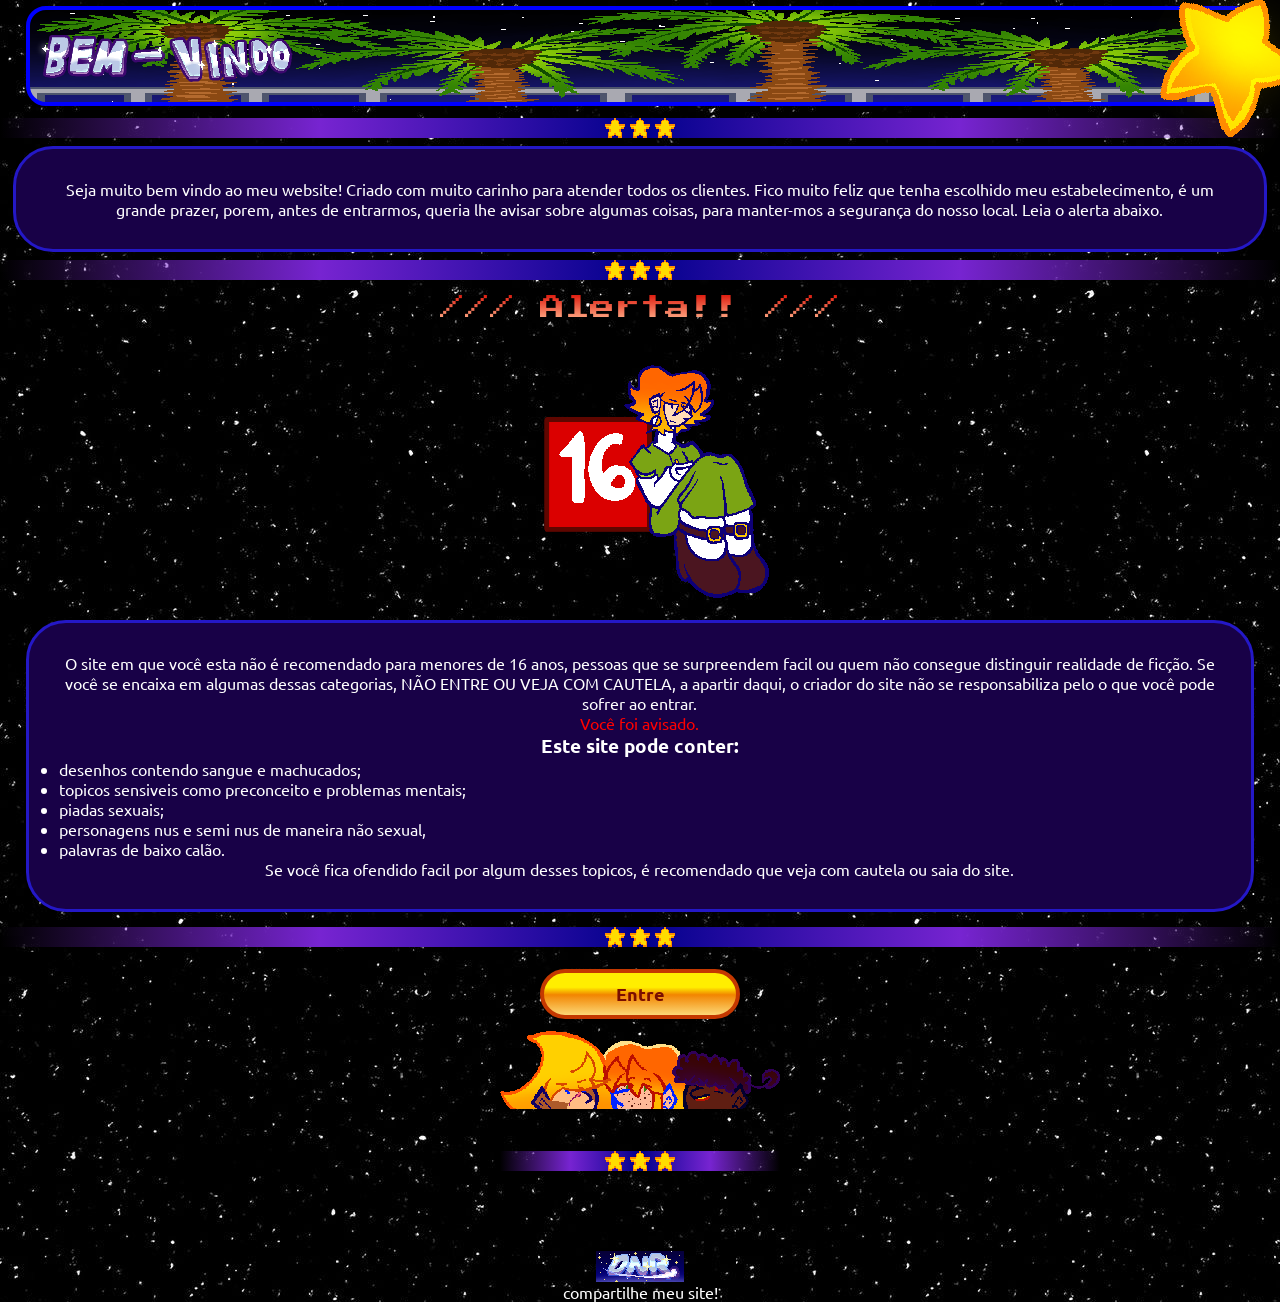
<file: index.html>
<!DOCTYPE html>

<html lang="pt-br">
<head>
  <meta http-equiv="CONTENT-TYPE" content="text/html; charset=UTF-8">
  <meta name="viewport" content="width=device-width, initial-scale=1.0">
  <link rel="stylesheet" href="style.css">
  <link rel="icon" type="image/x-icon" href="icon.png">
  <title>Welcome to the universe</title>
</head>
<body>
  <header>
    <img class="bemvindo" src="titulo.png" width="280">
    <img class="acessorio" src="acessorio.png">
  </header>
  
  <main>
    <div class="pixel1">
      <img src="estrela.png">
      <img src="estrela.png">
      <img src="estrela.png">
    </div>
    
    <section class="introducao">
      <p>Seja muito bem vindo ao meu website! Criado com muito carinho para atender
        todos os clientes. Fico muito feliz que tenha escolhido meu estabelecimento, é um grande prazer, porem,
        antes de entrarmos, queria lhe avisar sobre algumas coisas, para manter-mos a segurança do nosso local.
        Leia o alerta abaixo.
      </p>
    </section>
    
     <div class="pixel1">
      <img src="estrela.png">
      <img src="estrela.png">
      <img src="estrela.png">
    </div>
    
    <section class="alerta">
        <p class="titu">/// Alerta!! ///</p>
        <img src="classificacao.png" width="300px">
        <div class="alerta_block">
        <p>O site em que você esta não é recomendado para menores de 16 anos, pessoas que se surpreendem facil ou quem não consegue distinguir
          realidade de ficção. Se você se encaixa em algumas dessas categorias, NÃO ENTRE OU VEJA COM CAUTELA, a apartir daqui, o criador do site
          não se responsabiliza pelo o que você pode sofrer ao entrar.
        </p>
        <p class="red">Você foi avisado.</p>
        <h3>Este site pode conter:</h3>
        <ul>
          <li>desenhos contendo sangue e machucados;</li>
          <li>topicos sensiveis como preconceito e problemas mentais;</li>
          <li>piadas sexuais;</li>
          <li>personagens nus e semi nus de maneira não sexual,</li>
          <li>palavras de baixo calão.</li>
        </ul>
        <p>Se você fica ofendido facil por algum desses topicos, é recomendado que veja com cautela ou saia do site.</p>
      </div>
    </section>
    
    <div class="pixel1">
      <img src="estrela.png">
      <img src="estrela.png">
      <img src="estrela.png">
    </div>
    
    <section class="entrar">
      <!--<p>Obrigado por ler o alerta, agora vamos entrar!</p>-->
      <a href="home.html" class="linkEntrar"><b>Entre</b></a>
      <img alt="olhando" src="olhando.png" width="280px">
      <br>
        <div class="pixel1">
      <img src="estrela.png">
      <img src="estrela.png">
      <img src="estrela.png">
    </div>
    </section>
  </main>
  
  <footer>
    <section class="botao">
      <img alt="botão" src="dnrbutton.png" title="coloque esse botão no seu site, e linke ele ao meu!">
      <p>compartilhe meu site!</p>
    </section>
  </footer>
</body>
</html>
</file>
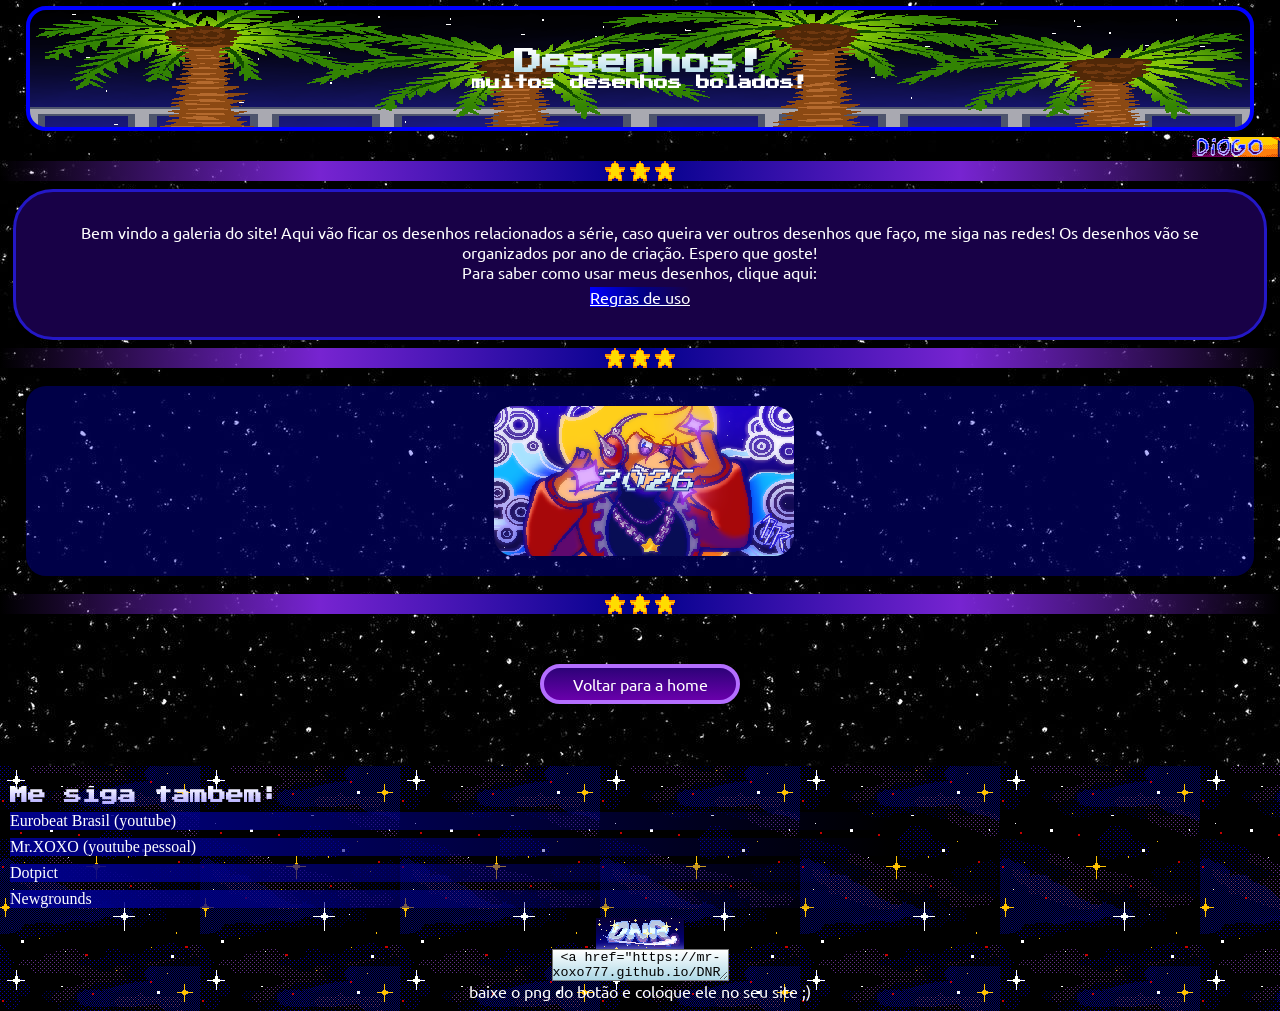
<file: desenho.html>
<!DOCTYPE html>

<html lang="pt-br">
<head>
  <meta http-equiv="CONTENT-TYPE" content="text/html; charset=UTF-8">
  <meta name="viewport" content="width=device-width, initial-scale=1.0">
    <link rel="icon" type="image/x-icon" href="icon.png">
  <link rel="stylesheet" href="desenho.css">
  <title>Gimme more, Play loud!</title>
</head>
<body>
  <header>
    <h1>Desenhos!</h1>
    <p>muitos desenhos bolados!</p>
  </header>
  
  <marquee>
    <img src="diogoBlinkie.png">
        <img src="necoBlinkie.png">
        <img src="ritaBlinkie.png">
        <img src="dnrBlinkie.png">
  </marquee>
  
  <main>
    <div class="pixel1">
      <img src="estrela.png">
      <img src="estrela.png">
      <img src="estrela.png">
    </div>
    
    <section class="intro">
      <p>Bem vindo a galeria do site! Aqui vão ficar os desenhos relacionados
        a série, caso queira ver outros desenhos que faço, me siga nas redes!
        Os desenhos vão se organizados por ano de criação. Espero que goste!
      </p>
      <p>Para saber como usar meus desenhos, clique aqui:</p><a href="regras.html" target="_blank">Regras de uso</a>
    </section>
    
    <div class="pixel1">
      <img src="estrela.png">
      <img src="estrela.png">
      <img src="estrela.png">
    </div>
    
    <section class="armazem">
      <div class="arquivo">
        <img class="back" src="feel_the_night.png" width="300px" height="150px">
        <a href="2026Archive.html" target="_">2026</a>
      </div>
      
    </section>
    
    <div class="pixel1">
      <img src="estrela.png">
      <img src="estrela.png">
      <img src="estrela.png">
    </div>
    
    <section class="voltar">
      <a href="home.html">Voltar para a home</a>
    </section>
  </main>
  
  <footer>
    <nav class="redes">
      <h2>Me siga tambem:</h2>
      <a href="https://youtube.com/@eurobeatbrasil?si=7AwLxGoFAnkbwLdp" target="_blank">Eurobeat Brasil (youtube)</a>
      <a href="https://youtube.com/@manuelkaramorifan?si=6latXSDR4Zt-qnZq" target="_blank">Mr.XOXO (youtube pessoal)</a>
      <a href="https://dotpict.net/@manuelkaramorifan" target="_blank">Dotpict</a>
      <a href="https://mrxoxo777.newgrounds.com/" target="_blank">Newgrounds</a>
    </nav>
    
    <section class="compartilhar">
      <img src="dnrbutton.png">
      <textarea> &lt;a href="https://mr-xoxo777.github.io/DNR-Website/" target="_blank" &gt; &lt;img src="dnrbutton.png" alt="dnrbutton"&gt; &lt;/a&gt;</textarea>
      <p>baixe o png do botão e coloque ele no seu site ;)</p>
    </section>
  </footer>
</body>
</html>
</file>
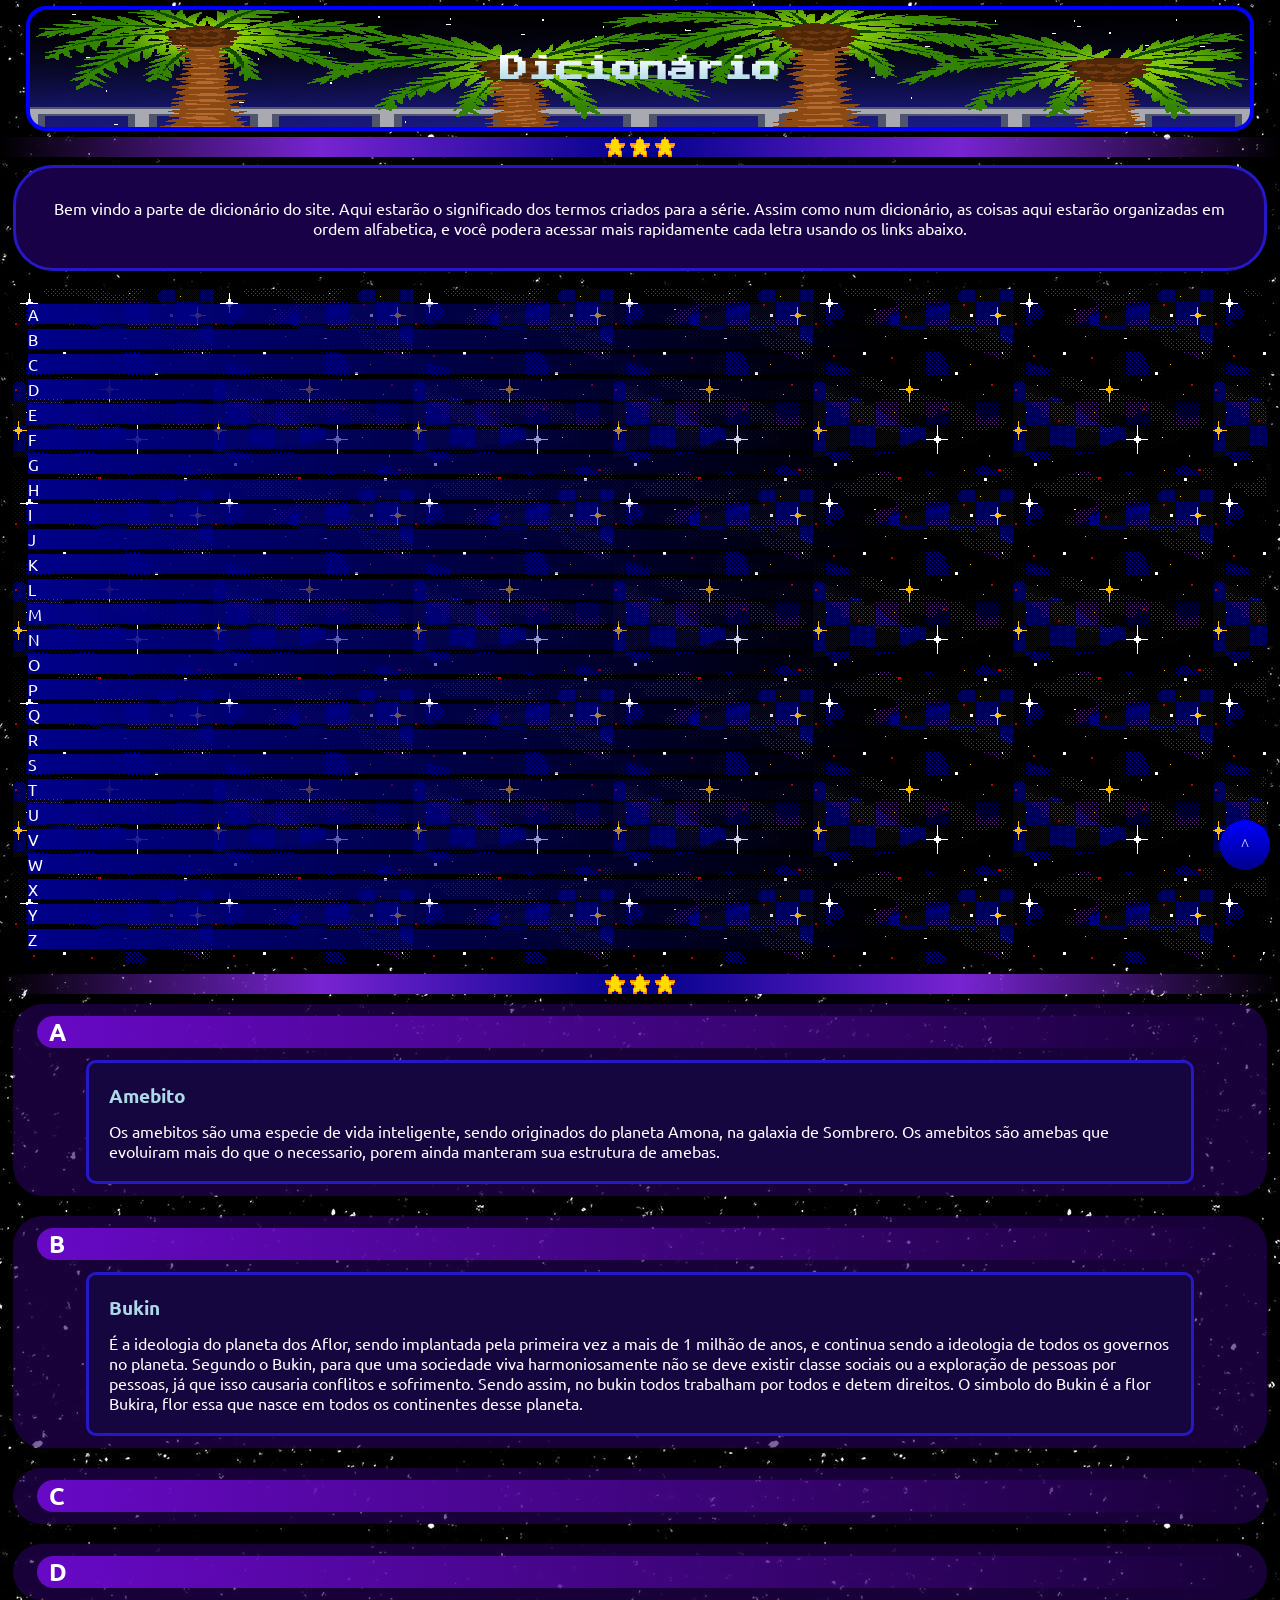
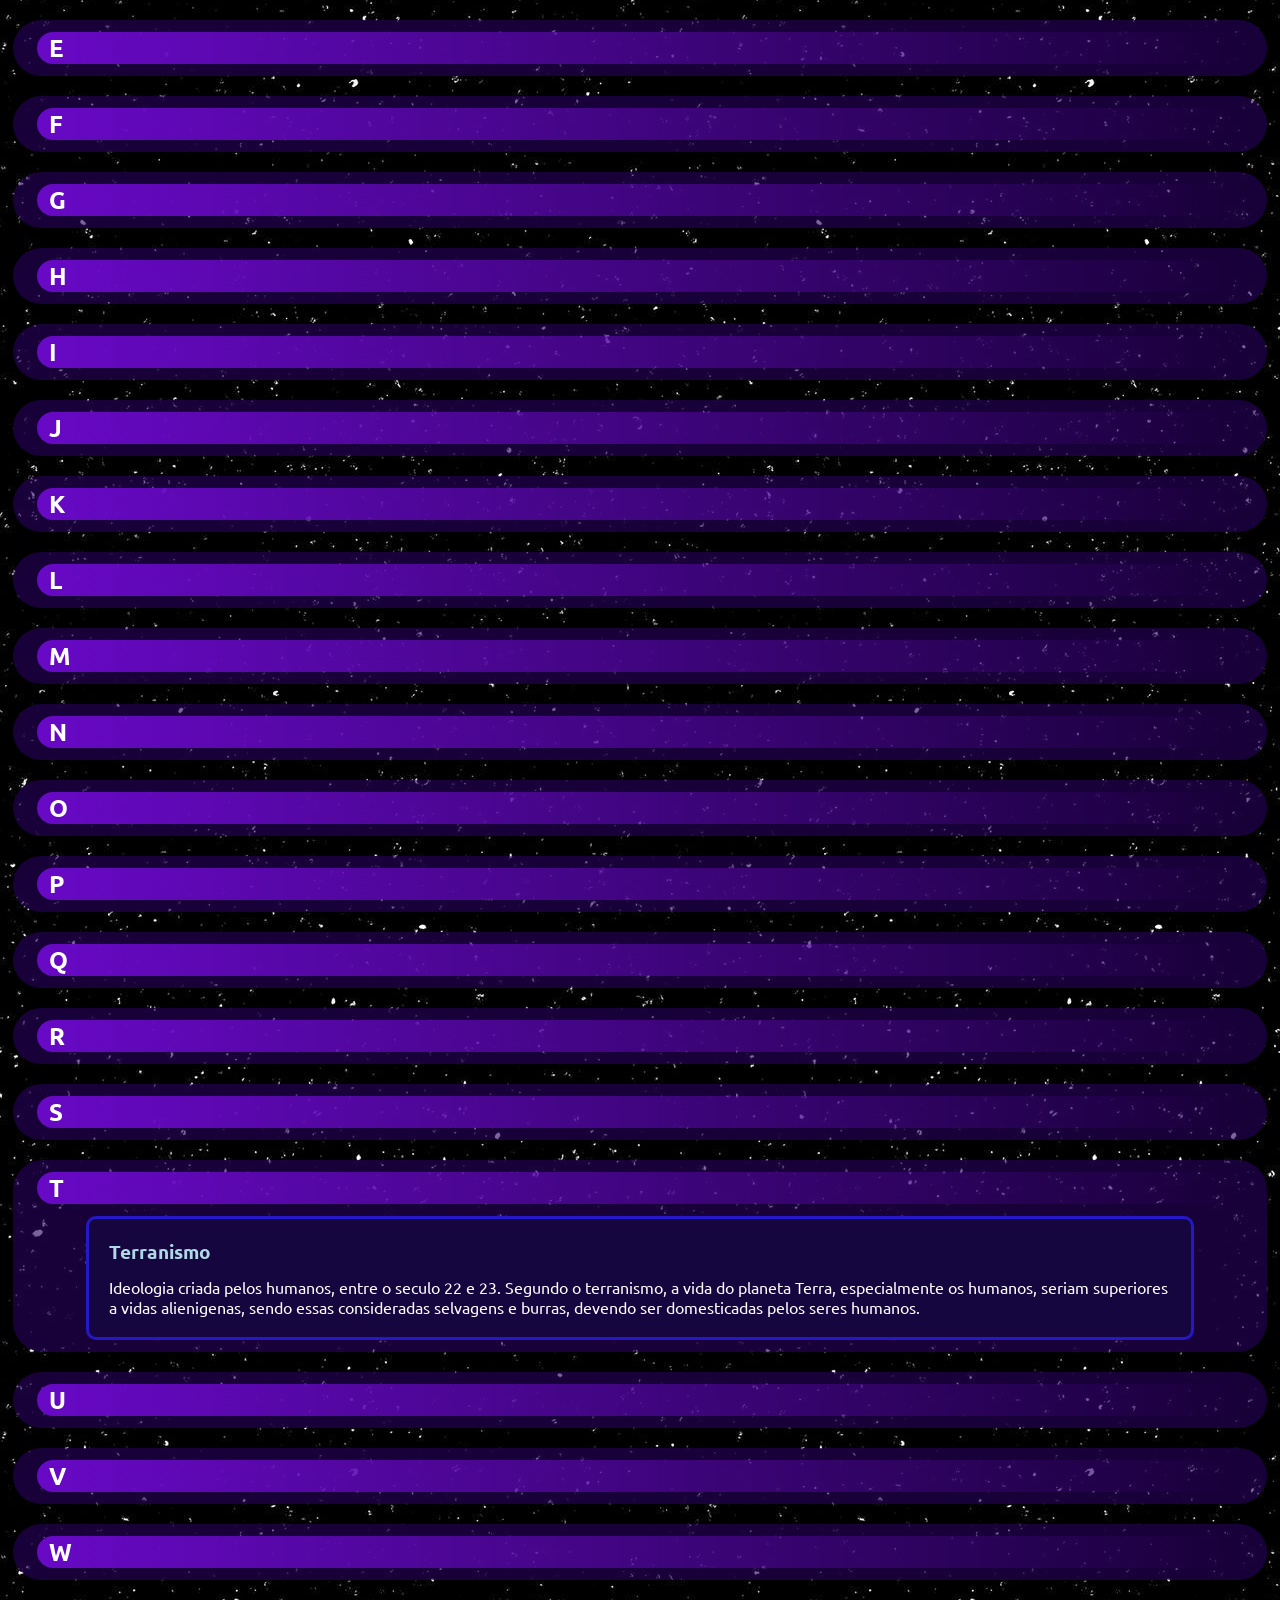
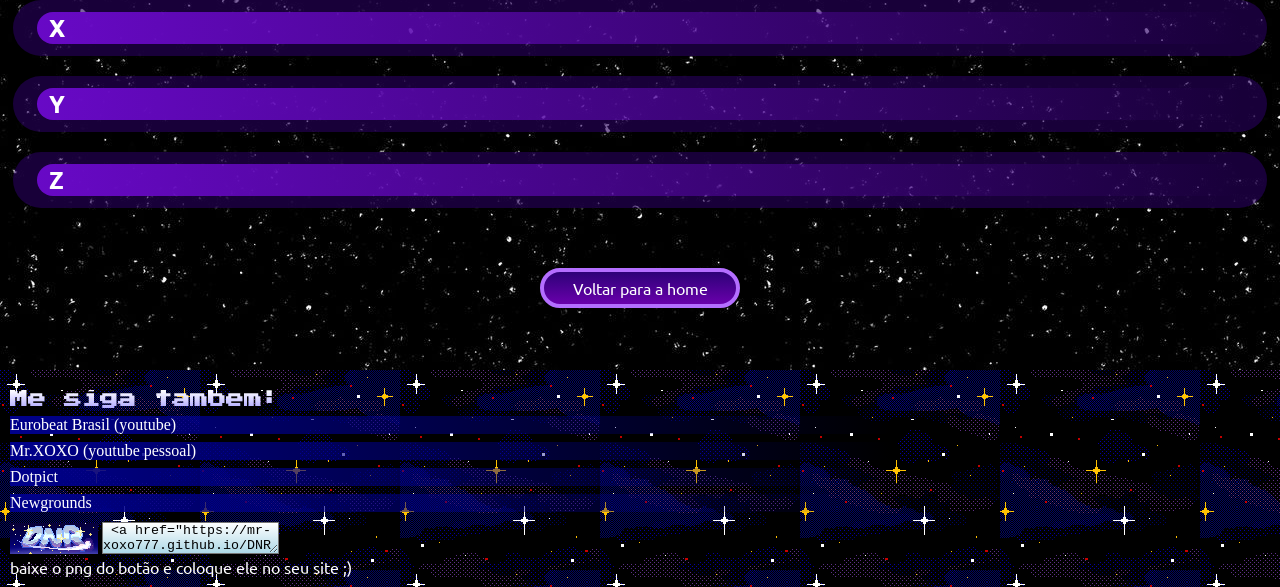
<file: dicionario.html>
<!DOCTYPE html>

<html>
<head>
  <meta http-equiv="CONTENT-TYPE" content="text/html; charset=UTF-8">
  <meta name="viewport" content="width=device-width, initial-scale=1.0">
  <link rel="stylesheet" href="dicionario.css">
  <link rel="icon" type="image/x-icon" href="icon.png">
  <title>Show your hand!</title>
</head>
<body>
  
  <a class="cima" href="">^</a>
  
  <header>
    <h1>Dicionário</h1>
  </header>
  
  <main>
     <div class="pixel1">
      <img src="estrela.png">
      <img src="estrela.png">
      <img src="estrela.png">
    </div>
    
    <section class="intro">
      <p>
        Bem vindo a parte de dicionário do site. Aqui estarão o significado
        dos termos criados para a série. Assim como num dicionário, as coisas
        aqui estarão organizadas em ordem alfabetica, e você podera acessar
        mais rapidamente cada letra usando os links abaixo.
      </p>
    </section>
    
    <nav class="letras">
      <a href="#a">A</a>
      <a href="#b">B</a>
      <a href="#c">C</a>
      <a href="#d">D</a>
      <a href="#e">E</a>
      <a href="#f">F</a>
      <a href="#g">G</a>
      <a href="#h">H</a>
      <a href="#i">I</a>
      <a href="#j">J</a>
      <a href="#k">K</a>
      <a href="#l">L</a>
      <a href="#m">M</a>
      <a href="#n">N</a>
      <a href="#o">O</a>
      <a href="#p">P</a>
      <a href="#q">Q</a>
      <a href="#r">R</a>
      <a href="#s">S</a>
      <a href="#t">T</a>
      <a href="#u">U</a>
      <a href="#v">V</a>
      <a href="#w">W</a>
      <a href="#x">X</a>
      <a href="#y">Y</a>
      <a href="#z">Z</a>
    </nav>
    
    <div class="pixel1">
      <img src="estrela.png">
      <img src="estrela.png">
      <img src="estrela.png">
    </div>
    
    <section class="letra" id="a">
      <h2>A</h2>
      <div class="palavra">
        <h3>Amebito</h3>
        <p>Os amebitos são uma especie de vida inteligente, sendo originados
          do planeta Amona, na galaxia de Sombrero. Os amebitos são amebas que evoluiram
          mais do que o necessario, porem ainda manteram sua estrutura de amebas.
        </p>
      </div>
      
    </section>
    
    <section class="letra" id="b">
      <h2>B</h2>
      <div class="palavra">
        <h3>Bukin</h3>
        <p>É a ideologia do planeta dos Aflor, sendo implantada pela primeira vez a mais
          de 1 milhão de anos, e continua sendo a ideologia de todos os governos no planeta. Segundo o Bukin, para que uma sociedade viva harmoniosamente não 
          se deve existir classe sociais ou a exploração de pessoas por pessoas, já que isso causaria conflitos e 
          sofrimento. Sendo assim, no bukin todos trabalham por todos e detem direitos. O simbolo do Bukin é a flor Bukira, flor essa que nasce em todos
          os continentes desse planeta.
        </p>
      </div>
      

    </section>
    
    <section class="letra" id="c">
      <h2>C</h2>
      
    </section>
    
    <section class="letra" id="d">
      <h2>D</h2>
      
    </section>
    
    <section class="letra" id="e">
      <h2>E</h2>
      
    </section>
    
    <section class="letra" id="f">
      <h2>F</h2>
      
    </section>
    
    <section class="letra" id="g">
      <h2>G</h2>
      
    </section>
    
    <section class="letra" id="h">
      <h2>H</h2>
      
    </section>
   
    <section class="letra" id="i">
      <h2>I</h2>
      
    </section>
    
    <section class="letra" id="j">
      <h2>J</h2>
      
    </section>
    
    <section class="letra" id="k">
      <h2>K</h2>
      
    </section>
    
    <section class="letra" id="l">
      <h2>L</h2>
      
    </section>
    
    <section class="letra" id="m">
      <h2>M</h2>
      
    </section>
    
    <section class="letra" id="n">
      <h2>N</h2>
      
    </section>
    
    <section class="letra" id="o">
      <h2>O</h2>
      
    </section>
    
    <section class="letra" id="p">
      <h2>P</h2>
      
    </section>
    
    <section class="letra" id="q">
      <h2>Q</h2>
      
    </section>
    
    <section class="letra" id="r">
      <h2>R</h2>
      
    </section>
    
    <section class="letra" id="s">
      <h2>S</h2>
      
    </section>
    
    <section class="letra" id="t">
      <h2>T</h2>
      <div class="palavra">
        <h3>Terranismo</h3>
        <p>Ideologia criada pelos humanos, entre o seculo 22 e 23. Segundo o terranismo, a vida
          do planeta Terra, especialmente os humanos, seriam superiores a vidas alienigenas, sendo
          essas consideradas selvagens e burras, devendo ser domesticadas pelos seres humanos. 
        </p>
      </div>
      
      
    </section>
    
    <section class="letra" id="u">
      <h2>U</h2>
      
    </section>
    
    <section class="letra" id="v">
      <h2>V</h2>
      
    </section>
    
    <section class="letra" id="w">
      <h2>W</h2>
      
    </section>
    
    <section class="letra" id="x">
      <h2>X</h2>
      
    </section>
    
    <section class="letra" id="y">
      <h2>Y</h2>
      
    </section>
    
    <section class="letra" id="z">
      <h2>Z</h2>
      
    </section>
    
    <section class="voltar">
      <a href="home.html">Voltar para a home</a>
    </section>
  </main>
  
  <footer>
    <nav class="redes">
      <h2>Me siga tambem:</h2>
      <a href="https://youtube.com/@eurobeatbrasil?si=7AwLxGoFAnkbwLdp" target="_blank">Eurobeat Brasil (youtube)</a>
      <a href="https://youtube.com/@manuelkaramorifan?si=6latXSDR4Zt-qnZq" target="_blank">Mr.XOXO (youtube pessoal)</a>
      <a href="https://dotpict.net/@manuelkaramorifan" target="_blank">Dotpict</a>
      <a href="https://mrxoxo777.newgrounds.com/" target="_blank">Newgrounds</a>
    </nav>
    
    <section class="compartilhar">
      <img src="dnrbutton.png">
      <textarea> &lt;a href="https://mr-xoxo777.github.io/DNR-Website/" target="_blank" &gt; &lt;img src="dnrbutton.png" alt="dnrbutton"&gt; &lt;/a&gt;</textarea>
      <p>baixe o png do botão e coloque ele no seu site ;)</p>
    </section>
  </footer>
</body>
</html>
</file>
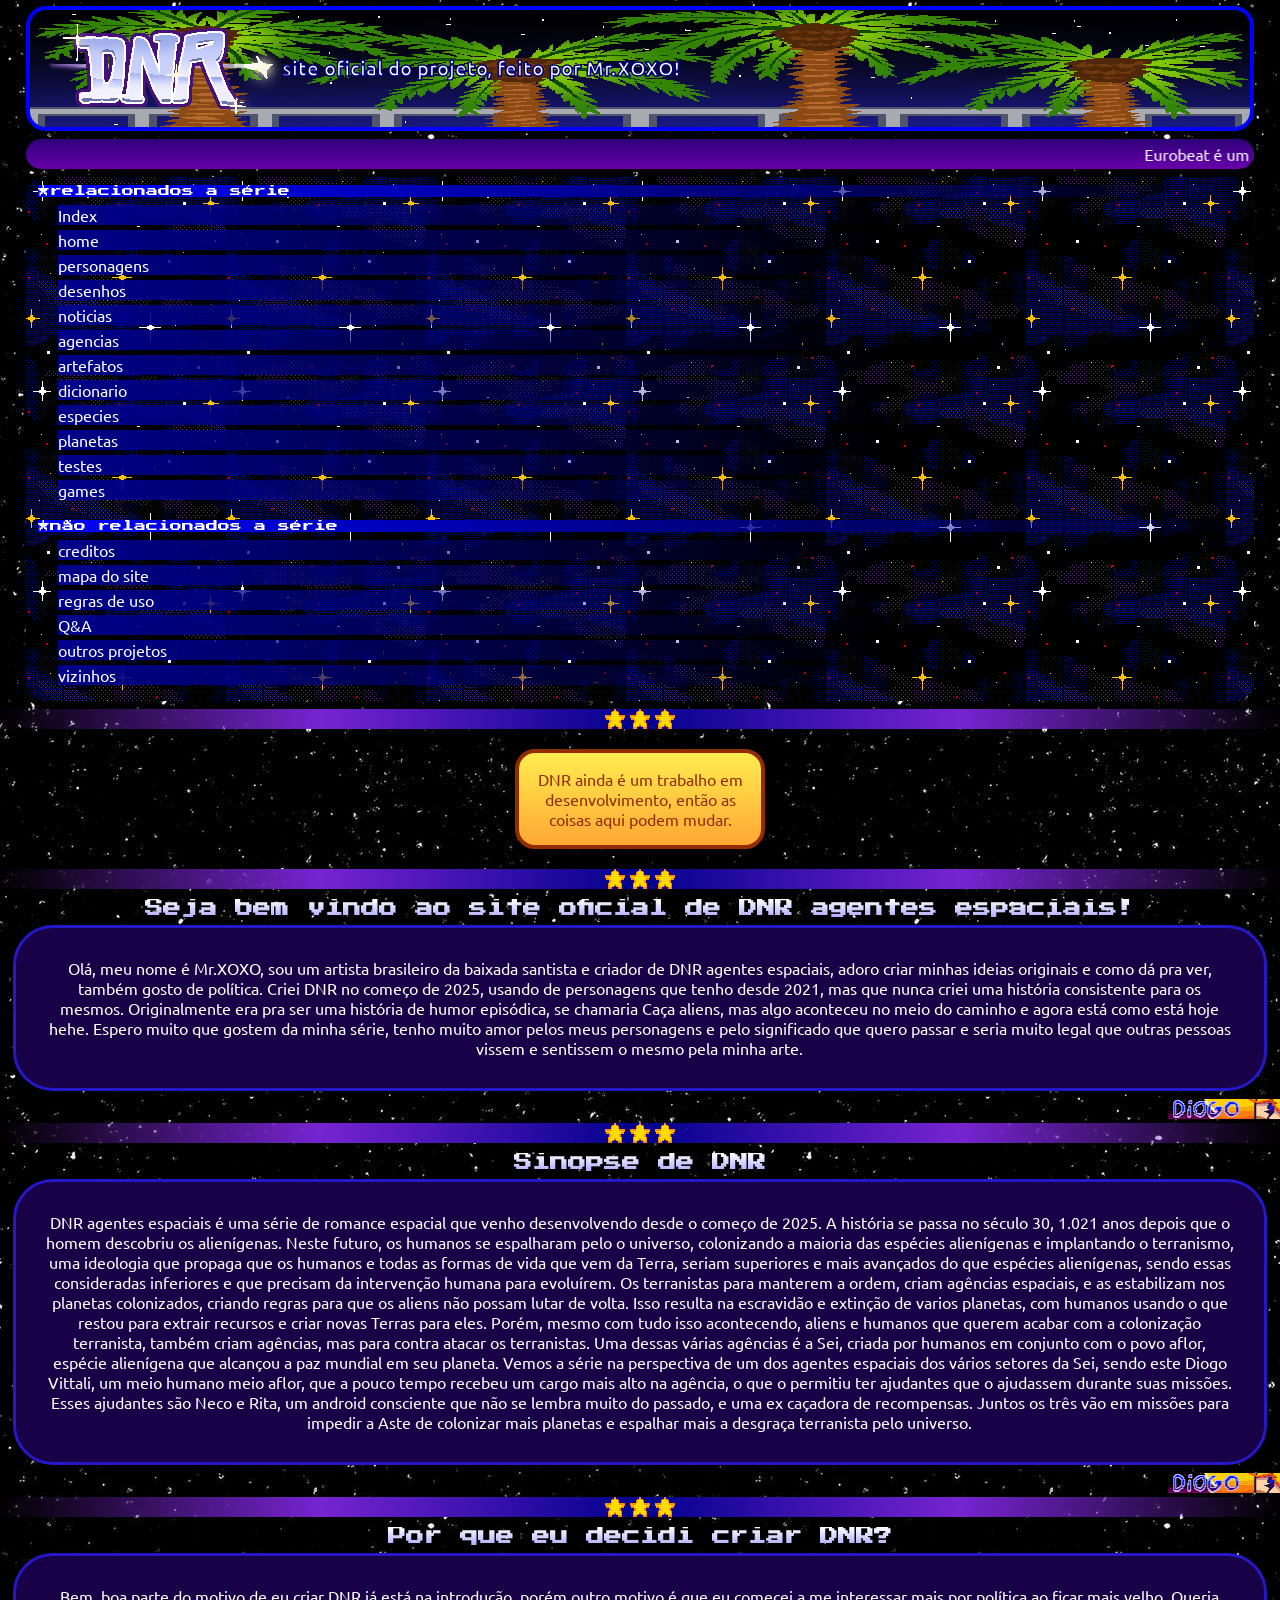
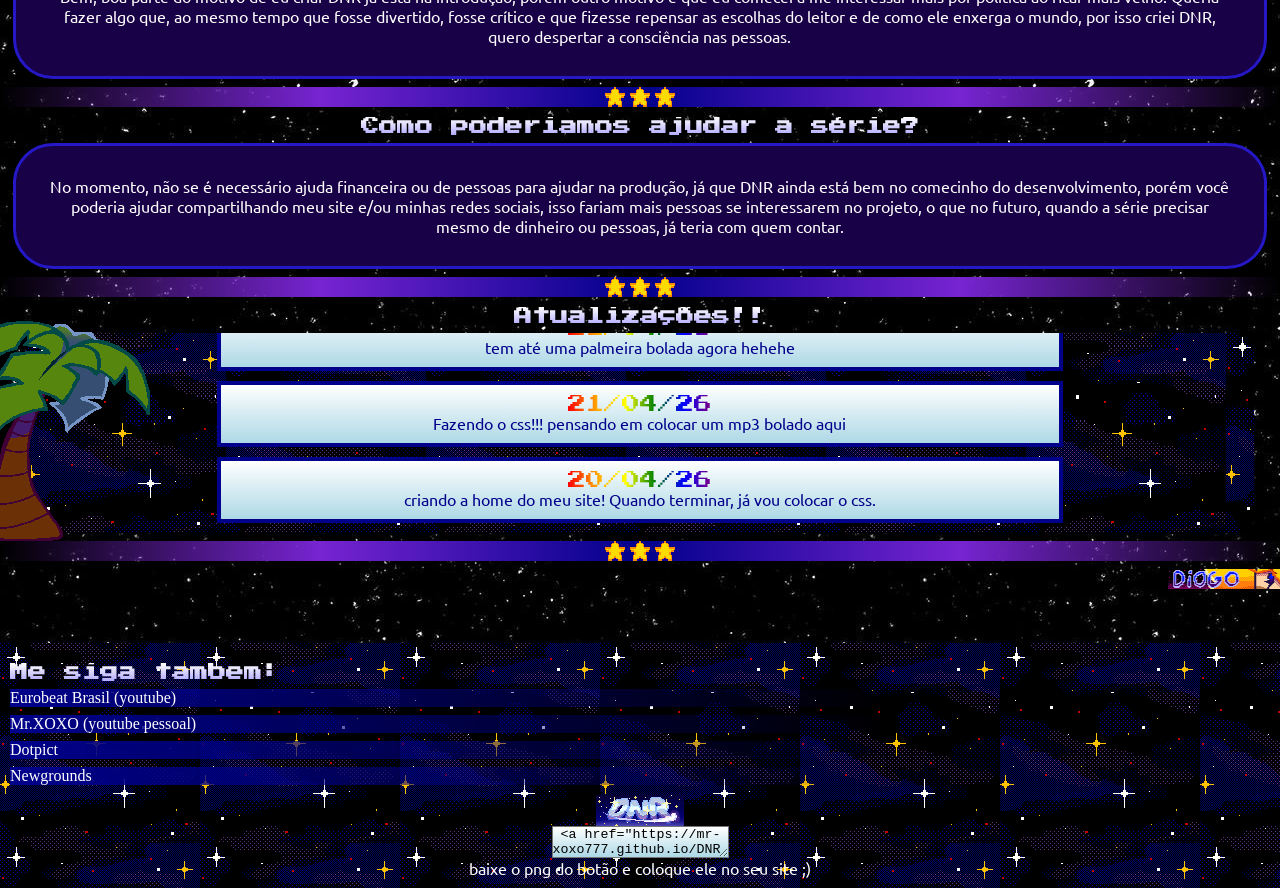
<file: home.html>
<!DOCTYPE html>

<html lang="pt-br">
<head>
  <meta http-equiv="CONTENT-TYPE" content="text/html; charset=UTF-8">
  <meta name="viewport" content="width=device-width, initial-scale=1.0">
  <link rel="stylesheet" href="home.css">
  <link rel="icon" type="image/x-icon" href="icon.png">
  <title>DNR site oficial!</title>
</head>
<body>
  <header>
    <img src="dnrTitle.png" width="250px" alt="title" class="title">
    <p>site oficial do projeto, feito por Mr.XOXO!</p>
  </header>
  
  <div class="gerador">
    <marquee id="random"></marquee>
  </div>
  
  <nav class="main">
      <details open>
      <summary>relacionados a série</summary>
      <div class="deta">
      <a href="index.html" class="close" target="_blank">Index</a>
      <a href="" class="open">home</a>
      <a href="personagem.html" class="close" target="_blank">personagens</a>
      <a href="desenho.html" class="close" target="_blank">desenhos</a>
      <a href="noticia" class="close" target="_blank">noticias</a>
      <a href="agencia.html" class="close" target="_blank">agencias</a>
      <a href="artefato.html" class="close" target="_blank">artefatos</a>
      <a href="dicionario.html" class="close" target="_blank">dicionario</a>
      <a href="especie.html" class="close" target="_blank">especies</a>
      <a href="planeta.html" class="close" target="_blank">planetas</a>
      <a href="teste.html" class="close" target="_blank">testes</a>
      <a href="game.html" class="close" target="_blank">games</a>
      </div>
      </details>
    
    <details open> 
      <summary>não relacionados a série</summary>
      <div class="deta">
      <a href="credito.html" class="close" target="_blank">creditos</a>
      <a href="mapa.html" class="close" target="_blank">mapa do site</a>
      <a href="regras.html" class="close" target="_blank">regras de uso</a>
      <a href="qea.html" class="close" target="_blank">Q&A</a>
      <a href="outrosProjetos.html" class="close" target="_blank">outros projetos</a>
      <!--<a href="" class="close" target="_blank">website pessoal</a>
      <a href="" class="close" target="_blank">portifolio</a> como esses vão ser sites a parte, eu vou deixar eles assim por enquanto-->
      <a href="vizinho.html" class="close">vizinhos</a>
      </div> 
      </details>
  </nav>
  
  <main>
    <div class="pixel1">
      <img src="estrela.png">
      <img src="estrela.png">
      <img src="estrela.png">
    </div>
    
    <section class="obs">
      <div class="post">
        <p>DNR ainda é um trabalho em desenvolvimento, então as coisas aqui podem mudar.</p>
      </div>
    </section>
    
    <div class="pixel1">
      <img src="estrela.png">
      <img src="estrela.png">
      <img src="estrela.png">
    </div>
    
    <section class="bemVindo">
      <h2>Seja bem vindo ao site oficial de DNR agentes espaciais!</h2>
      <div class="block">
        <p>Olá, meu nome é Mr.XOXO, sou um artista brasileiro da baixada santista e criador de DNR agentes espaciais,
          adoro criar minhas ideias originais e como dá pra ver, também gosto de política. Criei DNR no começo de 2025, usando de personagens que tenho desde 2021, mas que nunca criei uma história consistente para os mesmos.
          Originalmente era pra ser uma história de humor episódica, se chamaria Caça aliens, mas algo aconteceu no meio do caminho e
          agora está como está hoje hehe. Espero muito que gostem da minha série, tenho muito amor pelos meus personagens e pelo significado
          que quero passar e seria muito legal que outras pessoas vissem e sentissem o mesmo pela minha arte.
         </p>
      </div>
      <marquee>
        <img src="diogoBlinkie.png">
        <img src="necoBlinkie.png">
        <img src="ritaBlinkie.png">
        <img src="dnrBlinkie.png">
      </marquee>
    </section>
    
        <div class="pixel1">
      <img src="estrela.png">
      <img src="estrela.png">
      <img src="estrela.png">
    </div>
    
    <section class="sinopse">
      <h2>Sinopse de DNR</h2>
      <div class="block">
        <p>DNR agentes espaciais é uma série de romance  espacial que venho desenvolvendo desde o começo de 2025. 
         A história se passa no século 30, 1.021 anos depois que o homem descobriu os alienígenas. Neste futuro, os
          humanos se espalharam pelo o universo, colonizando a maioria das espécies alienígenas e implantando o terranismo,
          uma ideologia que propaga que os humanos e todas as formas de vida que vem da Terra, seriam superiores e mais avançados
          do que espécies alienígenas, sendo essas consideradas inferiores e que precisam da intervenção humana para evoluírem.
         Os terranistas para manterem a ordem, criam agências espaciais, e as estabilizam nos planetas colonizados, criando regras
          para que os aliens não possam lutar de volta. Isso resulta na escravidão e extinção de varios planetas, com humanos usando o
          que restou para extrair recursos e criar novas Terras para eles. Porém, mesmo com tudo isso acontecendo, aliens e humanos que querem
          acabar com a colonização terranista, também criam agências, mas para contra atacar os terranistas. Uma dessas várias agências é a Sei,
          criada por humanos em conjunto com o povo aflor, espécie alienígena que alcançou a paz mundial em seu planeta.
         Vemos a série na perspectiva de um dos agentes espaciais dos vários setores da Sei, sendo este Diogo Vittali, um meio humano meio aflor,
          que a pouco tempo recebeu um cargo mais alto na agência, o que o permitiu ter ajudantes que o ajudassem durante suas missões. Esses ajudantes são
          Neco e Rita, um android consciente que não se lembra muito do passado, e uma ex caçadora de recompensas. Juntos os três vão em missões para impedir a
          Aste de colonizar mais planetas e espalhar mais a desgraça terranista pelo universo.
        </p>
        </div>
      <marquee>
        <img src="diogoBlinkie.png">
        <img src="necoBlinkie.png">
        <img src="ritaBlinkie.png">
        <img src="dnrBlinkie.png">
      </marquee>
    </section>
    
        <div class="pixel1">
      <img src="estrela.png">
      <img src="estrela.png">
      <img src="estrela.png">
    </div>
    
    
    <section class="motivo">
      <h2>Por que eu decidi criar DNR?</h2>
      <div class="block">
        <p>Bem, boa parte do motivo de eu criar DNR já está na introdução,
          porém outro motivo é que eu comecei a me interessar mais por política
          ao ficar mais velho. Queria fazer algo que, ao mesmo tempo que fosse divertido,
          fosse crítico e que fizesse repensar as  escolhas do leitor e de como ele enxerga
          o mundo, por isso criei DNR, quero despertar a consciência nas pessoas. 
        </p>
      </div>
    </section>
    
    <div class="pixel1">
      <img src="estrela.png">
      <img src="estrela.png">
      <img src="estrela.png">
    </div>
    
    <section class="ajuda">
      <h2>Como poderiamos ajudar a série?</h2>
      <div class="block">
        <p>No momento, não se é necessário ajuda financeira ou de pessoas
          para ajudar na produção, já que DNR ainda está bem no comecinho do
          desenvolvimento, porém você poderia ajudar compartilhando meu site e/ou minhas
          redes sociais, isso fariam mais pessoas se interessarem no projeto, o que no futuro,
          quando a série precisar mesmo de dinheiro ou pessoas, já teria com quem contar.
       </p>
      </div>
    </section>
    
    <div class="pixel1">
      <img src="estrela.png">
      <img src="estrela.png">
      <img src="estrela.png">
    </div>
    
    <section class="update">
      <h2>Atualizações!!</h2>
      
      <div class="caixaUpdate">
        
        <div class="caixa">
          <p class="data">20/04/26</p>
          <p>criando a home do meu
            site! Quando terminar, já vou colocar o css.
          </p>
        </div>
        
        <div class="caixa">
          <p class="data">21/04/26</p>
          <p>Fazendo o css!!! pensando em colocar um mp3 bolado aqui</p>
        </div>
        
        <div class="caixa">
          <p class="data">21/04/26</p>
          <p>tem até uma palmeira bolada agora hehehe</p>
        </div>
        
        <div class="caixa">
          <p class="data">24/04/26</p>
          <p>fazendo as paginas de desenhos e personagens</p>
        </div>
        
        <div class="caixa">
         <p class="data">27/04/26</p>
         <p>páginas de desenhos, regras de uso e personagens adicionadas</p>
         </div>

        <div class="caixa">
         <p class="data">1/06/26</p>
         <p>Archive 2026 criado, e imigração de repositorio, o outro acabou bugando e não abria mais o site. Agora o link é https://mr-xoxo777.github.io/DNR-Website/</p>
         </div>

         <div class="caixa">
           <p class="data">4/06/26</p>
           <p>páginas vizinhos e perfil do Neco sendo criadas!</p>
         </div>

        <div class="caixa">
          <p class="data">04/06/26</p>
          <p>Página vizinhos publicada</p>
        </div>

        <div class="caixa">
          <p class="data">14/07/26</p>
          <p>Perfil do Neco adicionado. Ai ficou muito bonitinho!!!!! Cada perfil vai ter aver com a personalidade dos personagens :))</p>
        </div>

        <div class="caixa">
          <p class="data">18/08/26</p>
          <p>Mudaça na classificação indicativa. Na minha opnião, os topicos que pretendo mostrar em DNR e tambem em outros projetos
          exigem mais maturidade, e eu tenho muito medo de entrar criança aqui, não entender o que eu quis dizer e espalhar abobrinha por ai. Alem disso, pretendo
          explorar mais desenhos com nudez artistica (não confundir com porno, isso eu definitivamenete não vou trazer aqui), e um público de 14 anos não tem maturidade o suficiente pra lidar com
          esse tipo de expressão artistica ainda, por isso mudei para 16 anos.</p>
        </div>
      
      </div>
      
      <img src="palmeira.png" width="200px" class="palm">
    </section>
    
    <div class="pixel1">
      <img src="estrela.png">
      <img src="estrela.png">
      <img src="estrela.png">
    </div>
    
    <marquee style="margin-top:8px;">
        <img src="diogoBlinkie.png">
        <img src="necoBlinkie.png">
        <img src="ritaBlinkie.png">
        <img src="dnrBlinkie.png">
      </marquee>
  </main>
  
  <footer>
    <nav class="redes">
      <h2>Me siga tambem:</h2>
      <a href="https://youtube.com/@eurobeatbrasil?si=7AwLxGoFAnkbwLdp" target="_blank">Eurobeat Brasil (youtube)</a>
      <a href="https://youtube.com/@manuelkaramorifan?si=6latXSDR4Zt-qnZq" target="_blank">Mr.XOXO (youtube pessoal)</a>
      <a href="https://dotpict.net/@manuelkaramorifan" target="_blank">Dotpict</a>
      <a href="https://mrxoxo777.newgrounds.com/" target="_blank">Newgrounds</a>
    </nav>
    
    <section class="compartilhar">
      <img src="dnrbutton.png">
      <textarea> &lt;a href="https://mr-xoxo777.github.io/DNR-Website/" target="_blank" &gt; &lt;img src="dnrbutton.png" alt="dnrbutton"&gt; &lt;/a&gt;</textarea>
      <p>baixe o png do botão e coloque ele no seu site ;)</p>
    </section>
  </footer>
  <!--area de script-->
  <script>
  const frases=["Bem vindo ao site mais foda do Brasil!", 
  "Mr.XOXO Mr.XOXO Mr.XOXO",
  "Ser jovem e não ser revolucionario é uma contradição genetica-Che Guevara",
  "Não esquece de compartilhar o site, viu?",
  "Eurobeat é um estilo de vida",
  "hehehehhehehehehehe",
  "EU <3 CSS",
  "Que a injustiça não te intristeça, que te radicalize",
  "Ohhhh! Baby baby come on! Looka bomba!",
  "Sim, esse site é comunista, esquerdista, woke e gay, tá gag?",
  "Um beijo para todas as Gyarus do país!!! Amo vocês!"];
   let random=Math.floor(Math.random()*frases.length);
   document.getElementById("random").textContent=frases[random];
  </script>
</body>
</html>
</file>
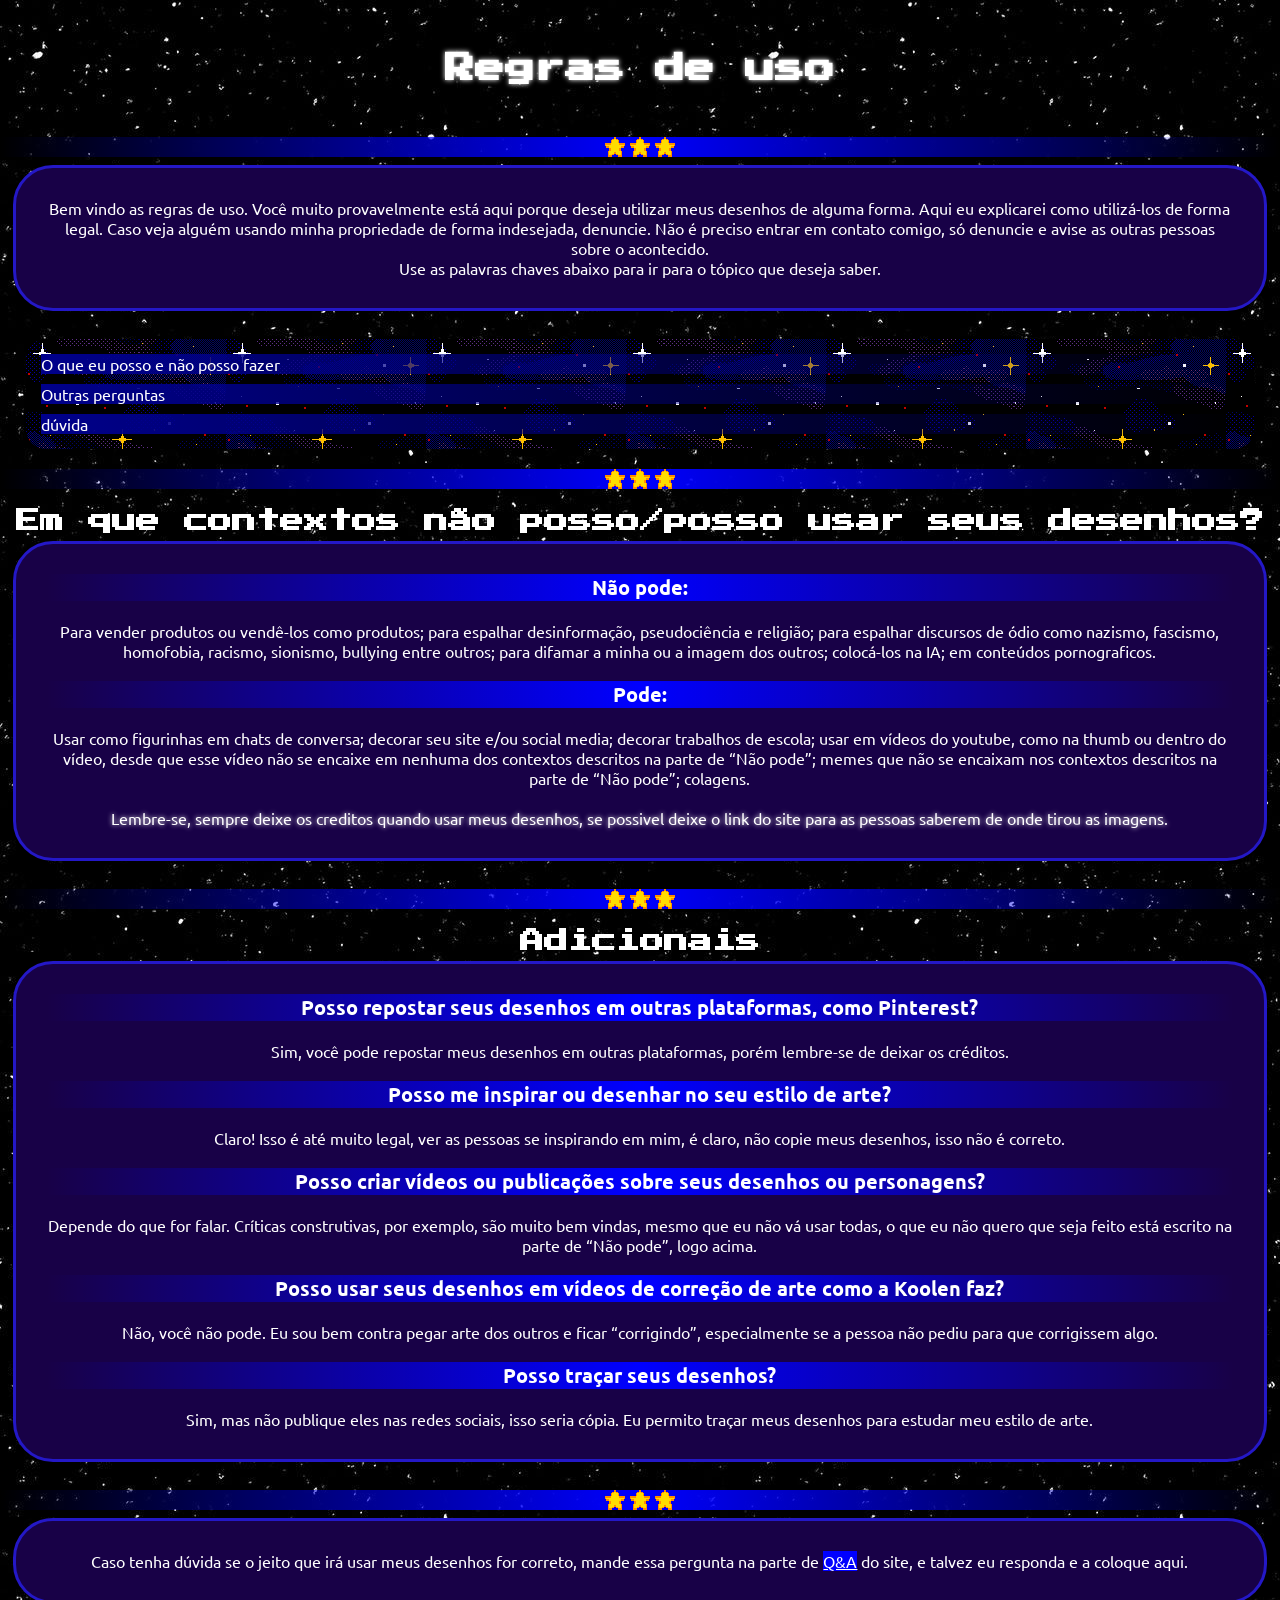
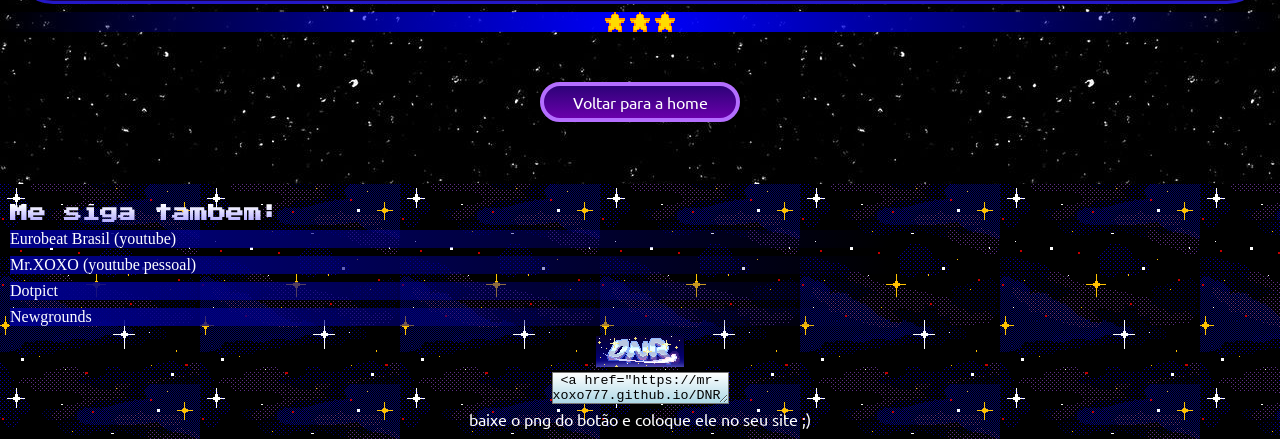
<file: regras.html>
<!DOCTYPE html>

<html>
<head>
  <meta http-equiv="CONTENT-TYPE" content="text/html; charset=UTF-8">
  <meta name="viewport" content="width=device-width, initial-scale=1.0">
  <link rel="icon" type="image/x-icon" href="icon.png">
  <link rel="stylesheet" href="regras.css">
  <title>Stop yourself control!</title>
</head>
<body>
  <header>
    <h1>Regras de uso</h1>
  </header>
  
  <main>
     <div class="pixel1">
      <img src="estrela.png">
      <img src="estrela.png">
      <img src="estrela.png">
    </div>
    
    <section class="intro">
      <p>Bem vindo as regras de uso. Você muito provavelmente está aqui porque
        deseja utilizar meus desenhos de alguma forma. Aqui eu explicarei como
        utilizá-los de forma legal. Caso veja alguém usando minha propriedade de forma
        indesejada, denuncie. Não é preciso entrar em contato comigo, só denuncie e avise
        as outras pessoas sobre o acontecido.
      </p>
      <p>Use as palavras chaves abaixo para ir para o tópico que deseja saber.
     </p>
    </section>
    
    <nav class="topico">
      <a href="#pode">O que eu posso e não posso fazer</a>
      <a href="#adicionais">Outras perguntas</a>
      <a href="#duvida">dúvida</a>
    </nav>
    
    <div class="pixel1">
      <img src="estrela.png">
      <img src="estrela.png">
      <img src="estrela.png">
    </div>
    
    <section class="pode" id="pode">
      <h2>Em que contextos não posso/posso usar seus desenhos?
      </h2>
      
      <div class="pbox"> 
        <h3>Não pode:</h3>
        <p>Para vender produtos ou vendê-los como produtos;
          para espalhar desinformação, pseudociência e religião; para
          espalhar discursos de ódio como nazismo, fascismo, homofobia,
          racismo, sionismo, bullying entre outros; para difamar a minha ou a
          imagem dos outros; colocá-los na IA; em conteúdos pornograficos.
       </p>
        
        <h3>Pode:</h3>
        <p>
          Usar como figurinhas em chats de conversa; decorar seu site e/ou
          social media; decorar trabalhos de escola; usar em vídeos do youtube,
          como na thumb ou dentro do vídeo, desde que esse vídeo não se encaixe em
          nenhuma dos contextos descritos na parte de “Não pode”; memes que não se encaixam
          nos contextos descritos na parte de “Não pode”; colagens.
        </p>
        
        <p class="obs">Lembre-se, sempre deixe os creditos quando usar meus desenhos, se possivel deixe o link  do
          site para as pessoas saberem de onde tirou as imagens.
        </p>
      </div>
    </section>
    
    <div class="pixel1">
      <img src="estrela.png">
      <img src="estrela.png">
      <img src="estrela.png">
    </div>
    
    <section class="adicionais" id="adicionais">
      <h2>Adicionais</h2>
      <div class="pbox">
        <h3>Posso repostar seus desenhos em outras plataformas, como Pinterest?</h3>
        
        <p>Sim, você pode repostar meus desenhos em outras plataformas, porém lembre-se de
          deixar os créditos.
       </p>
        
        <h3>Posso me inspirar ou desenhar no seu estilo de arte?</h3>
        <p>Claro! Isso é até muito legal, ver as pessoas se inspirando em mim,
          é claro, não copie meus desenhos, isso não é correto.
        </p>
        
        <h3>Posso criar vídeos ou publicações sobre seus desenhos ou personagens?</h3>
        <p>Depende do que for falar. Críticas construtivas, por exemplo, são muito bem vindas,
          mesmo que eu não vá usar todas, o que eu não quero que seja feito está escrito na parte de
          “Não pode”, logo acima.
        </p>
        
        <h3>Posso usar seus desenhos em vídeos de correção de arte como a Koolen faz?</h3>
        <p>Não, você não pode. Eu sou bem contra pegar arte dos outros e ficar “corrigindo”, especialmente
          se a pessoa não pediu para que corrigissem algo.</p>
        
        <h3>Posso traçar seus desenhos?</h3>
        <p>
          Sim, mas não publique eles nas redes sociais, isso seria cópia. Eu permito traçar meus desenhos para
          estudar meu estilo de arte.
        </p>
      </div>
    </section>
    
    <div class="pixel1">
      <img src="estrela.png">
      <img src="estrela.png">
      <img src="estrela.png">
    </div>
    
    <section class="duvida" id="duvida">
      <p>Caso tenha dúvida se o jeito que irá usar meus desenhos for correto,
        mande essa pergunta na parte de <a href="qea.html" target="_blank">Q&A</a> do site, e talvez eu responda e a coloque aqui.
      </p>
    </section>
    
    <div class="pixel1">
      <img src="estrela.png">
      <img src="estrela.png">
      <img src="estrela.png">
    </div>
    
    <section class="voltar">
      <a href="home.html">Voltar para a home</a>
    </section>
  </main>
  
  <footer>
    <nav class="redes">
      <h2>Me siga tambem:</h2>
      <a href="https://youtube.com/@eurobeatbrasil?si=7AwLxGoFAnkbwLdp" target="_blank">Eurobeat Brasil (youtube)</a>
      <a href="https://youtube.com/@manuelkaramorifan?si=6latXSDR4Zt-qnZq" target="_blank">Mr.XOXO (youtube pessoal)</a>
      <a href="https://dotpict.net/@manuelkaramorifan" target="_blank">Dotpict</a>
      <a href="https://mrxoxo777.newgrounds.com/" target="_blank">Newgrounds</a>
    </nav>
    
    <section class="compartilhar">
      <img src="dnrbutton.png">
      <textarea> &lt;a href="https://mr-xoxo777.github.io/DNR-Website/" target="_blank" &gt; &lt;img src="dnrbutton.png" alt="dnrbutton"&gt; &lt;/a&gt;</textarea>
      <p>baixe o png do botão e coloque ele no seu site ;)</p>
    </section>
  </footer>
</body>
</html>
</file>
<file: style.css>
@import url('https://fonts.googleapis.com/css2?family=Press+Start+2P&family=Ubuntu:ital,wght@0,300;0,400;0,500;0,700;1,300;1,400;1,500;1,700&display=swap');

*{
  margin:0;
  padding:0;
  box-sizing:border-box;
}

body{
  background-image: url('star.jpg');
  display: flex;
  flex-direction: column;
  align-items: center;
  image-rendering: pixelated;
}

header{
  margin-top: 6px;
  background-image: url('beach.png');
  background-size:96% 100px;
  width: 96%;
  height: 100px;
  display: flex;
  justify-content: flex-start;
  align-items: center;
  border-radius: 20px;
  border: blue 4px solid;
  position: relative;
}

.bemvindo{
  animation: float 5s ease-in-out infinite;
}

@keyframes float{
  0%{
    transform: translatey(0);
  }
  
  50%{
    transform: translatey(-12px);
  }
  
  100%{
    transform: translatey(0);
  }
}

.acessorio{
  transform: rotate(30deg);
  position: absolute;
  right: -5%;
}

main{
  display: flex;
  flex-direction: column;
  align-items: center;
  margin-top: 12px;
}

.pixel1{
  background: linear-gradient(90deg, transparent, #7724d1, darkblue, #7724d1, transparent);
  width: 100%;
  display: flex;
  justify-content: center;
  column-gap: 5px;
}

.pixel1 img{
  width: 20px;
  height: 20px;
}

.introducao{
  margin: 8px 0 8px 0;
  height: max-height;
  width: 98%;
  padding: 30px;
  border: #2418c7 3px solid;
  border-radius: 40px;
  font-family: "ubuntu", "sans-serif";
  color: white;
  background: #180147;
  text-align:center;
}

.alerta{
  display: flex;
  flex-direction: column;
  align-items: center;
  margin: 15px 0 15px 0;
}

.titu{
  font-family: "press start 2p";
  background: linear-gradient(180deg, #de1d10, #ffad87);
  background-clip: text;
  color: transparent;
  font-size: 25px;
  /*-webkit-text-stroke: 2px darkred;*/
}

.alerta_block{
  text-align: center;
  width: 96%;
  height: max-height;
  background-color: #180147;
  padding: 30px;
  border: #2418c7 3px solid;
  border-radius: 40px;
  font-family: "ubuntu", "sans-serif";
  color: white;
}

.alerta_block .red{
  color: red;
}

.alerta_block ul{
  text-align: left;
}

.entrar{
  margin-top: 22px;
  display: flex;
  flex-direction: column;
  align-items: center;
  row-gap: 12px;
}

/*.entrar p{
  font-family: "ubuntu", "sans-serif";
  color: white;
}*/

.linkEntrar{
  text-decoration: none;
  height: 50px;
  width:200px;
  border: 4px #c43800 solid;
  font-family: "ubuntu";
  color:#7a0e00;
  font-size:18px;
  border-radius: 70px;
  background: #ffee00;
  background: linear-gradient(180deg,rgba(255, 238, 0, 1) 34%, rgba(242, 133, 0, 1) 52%, rgba(252, 214, 116, 1) 99%);
  display: flex;
  align-items: center;
  justify-content: center;
}

.linkEntrar:hover{
  transition: 0.5s;
  filter: brightness(150%);
  transform: scale(1.1);
}

footer{
  margin-top: 80px;
  display: flex;
  flex-direction: column;
  justify-content: center;
  align-items: center;
}

.botao{
  display: flex;
  flex-direction: column;
  justify-content: center;
  align-items: center;
  font-family: "ubuntu", "sans-serif";
  color: white;
}
</file>
<file: desenho.css>
@import url('https://fonts.googleapis.com/css2?family=Press+Start+2P&family=Ubuntu:ital,wght@0,300;0,400;0,500;0,700;1,300;1,400;1,500;1,700&display=swap');

*{
  margin: 0;
  padding: 0;
  box-sizing: border-box;
}

body{
  background-image: url('star.jpg');
  display: flex;
  flex-direction: column;
  align-items: center;
  image-rendering: pixelated;
}

header{
  background-image: url('beach.png');
  background-size:100% 125px;
  margin-top: 6px;
  margin-bottom: 6px;
  width: 96%;
  height: 125px;
  padding: 5px;
  display: flex;
  flex-direction: column;
  align-items: center;
  justify-content: center;
  border-radius:20px;
  border: blue 4px solid;
  font-family: "press start 2p", "sans-serif";
  font-size: 14px;
  font-weight: bold;
  color: white;
}

header h1{
  background: linear-gradient(180deg, white, lightblue);
  background-clip: text;
  color: transparent;
}

.pixel1{
  background: linear-gradient(90deg, transparent, #7724d1, darkblue, #7724d1, transparent);
  width: 100%;
  display: flex;
  justify-content: center;
  column-gap: 5px;
}

.pixel1 img{
  width: 20px;
  height: 20px;
}

h2{
  margin-top: 10px;
  font-family: "press start 2p";
  font-size: 18px;
  text-align: center;
  background: linear-gradient(180deg, white, #b2abff);
  background-clip: text;
  color: transparent;
}

main{
  display: flex;
  flex-direction: column;
  align-items: center;
}

section{
  display: flex;
  flex-direction: column;
  align-items: center;
}

.intro{
  margin: 8px 0 8px 0;
  height: max-height;
  width: 98%;
  padding: 30px;
  border: #2418c7 3px solid;
  border-radius: 40px;
  font-family: "ubuntu", "sans-serif";
  color: white;
  background: #180147;
  text-align:center;
}

.intro a{
  margin-top: 5px;
  background: linear-gradient(90deg, blue, darkblue, transparent);
  text-decoration: underline;
  color: white;
}

.intro a:hover{
  text-shadow: 0 0 5px white;
  font-style: italic;
}

.armazem{
  padding: 20px;
  display: flex;
  flex-direction: column;
  row-gap: 30px;
  margin: 18px 0 18px 0;
  width: 96%;
  height: max-height;
  background: rgba(0, 0, 255, 0.28);
  border-radius: 20px;
}

.arquivo{
  width: 90%;
  height: 150px;
  display: flex;
  justify-content: center;
  align-items: center;
  padding: 12px 12px 12px 20px;
  font-style: italic;
  position: relative;
  cursor: pointer;
}

.back{
  position: absolute;
  z-index: 0;
  border-radius: 20px;
}

.arquivo a{
  -webkit-text-stroke: 0.9px navy;
  z-index: 1;
  font-family: "Press start 2p";
  background: linear-gradient(180deg, white, lightblue);
  background-clip: text;
  color:transparent;
  text-decoration: none;
  font-size: 25px;
}

.voltar{
  margin: 50px 0 12px 0;
}

.voltar a{
  width: 200px;
  height: 40px;
  background: linear-gradient(180deg, rgba(45, 2, 120, 1) 0%, rgba(105, 0, 171, 1) 100%);
  border-radius:20px;
  border: 4px #b46eff solid;
  display: flex;
  flex-direction: column;
  justify-content: center;
  align-items: center;
  text-decoration: none;
  color: white;
  font-family: "ubuntu", "sans serif";
}

.voltar a:hover{
  transform: scale(1.3);
  filter: brightness(150%);
  transition: 0.8s;
}

footer{
  margin-top: 50px;
  background-image: url("space.png");
  background-size: 200px;
  width: 100%;
  padding: 10px;
  display: flex;
  flex-direction: column;
  row-gap: 10px;
}

.redes{
  display: flex;
  flex-direction: column;
  align-items: flex-start;
  row-gap: 8px;
}

.redes a{
  width: 70%;
  background: linear-gradient(90deg, darkblue, transparent);
  text-decoration: none;
  color: white;
}

.redes a:hover{
  text-shadow: 0 0 5px white;
  font-style: italic;
  background: linear-gradient(90deg, blue, transparent);
  transition: 0.5s;
}

.compartilhar{
  color: white;
  font-family: "ubuntu", "sans serif";
}

textarea{
  background: linear-gradient(180deg, white, lightblue);
}
</file>
<file: dicionario.css>
@import url('https://fonts.googleapis.com/css2?family=Press+Start+2P&family=Ubuntu:ital,wght@0,300;0,400;0,500;0,700;1,300;1,400;1,500;1,700&display=swap');

*{
  margin: 0;
  padding: 0;
  box-sizing: border-box;
}

body{
  background-image: url('star.jpg');
  display: flex;
  flex-direction: column;
  align-items: center;
  image-rendering: pixelated;
  scroll-behavior: smooth;
}

.cima{
  position: fixed;
  right: 10px;
  bottom: 30px;
  background: linear-gradient(180deg, blue, darkblue);
  width: 50px;
  height: 50px;
  border-radius:50%;
  display: flex;
  justify-content: center;
  align-items: center;
  text-decoration: none;
  color: white;
}

header{
  background-image: url('beach.png');
  background-size:100% 125px;
  margin-top: 6px;
  margin-bottom: 6px;
  width: 96%;
  height: 125px;
  padding: 5px;
  display: flex;
  flex-direction: column;
  align-items: center;
  justify-content: center;
  border-radius:20px;
  border: blue 4px solid;
  font-family: "press start 2p", "sans-serif";
  font-size: 14px;
  font-weight: bold;
  color: white;
}

header h1{
  background: linear-gradient(180deg, white, lightblue);
  background-clip: text;
  color: transparent;
}

.pixel1{
  background: linear-gradient(90deg, transparent, #7724d1, darkblue, #7724d1, transparent);
  width: 100%;
  display: flex;
  justify-content: center;
  column-gap: 5px;
}

.pixel1 img{
  width: 20px;
  height: 20px;
}

main{
  display: flex;
  flex-direction: column;
  align-items: center;
}

.intro{
  margin: 8px 0 8px 0;
  height: max-height;
  width: 98%;
  padding: 30px;
  border: #2418c7 3px solid;
  border-radius: 40px;
  font-family: "ubuntu", "sans-serif";
  color: white;
  background: #180147;
  text-align:center;
}

.letras{
  display: flex;
  flex-direction: column;
  width:98%;
  height: max-height;
  margin: 10px 0 10px 0;
  background: url('space.png');
  background-size: 200px;
  border-radius: 20px;
  padding: 15px;
  gap: 5px;
}

.letras a{
  text-decoration: none;
  color: white;
  font-family: "ubuntu", "sans serif";
  width: 70%;
  background: linear-gradient(90deg, darkblue, transparent);
}

.letras a:hover{
  text-shadow: 0 0 5px white;
  font-style: italic;
  background: linear-gradient(90deg, blue, transparent);
  transition: 0.5s;
}

.letra{
  width: 98%;
  height: max-height;
  background: rgba(40, 0, 96, 0.6);
  margin: 10px 0 10px 0;
  padding: 12px;
  border-radius: 30px;
  font-family: "ubuntu";
  display: flex;
  flex-direction: column;
  align-items: center;
  row-gap: 12px;
}

.letra h2{
  width:98%;
  background: linear-gradient(90deg, #6809c6, transparent);
  border-radius: 30px;
  color: white;
  padding-left: 12px;
}

.palavra{
  width: 90%;
  height: max-height;
  background: #16063f;
  border: #2418c7 3px solid;
  border-radius: 10px;
  padding: 20px;
  display: flex;
  flex-direction: column;
  gap: 12px;
  color: white;
}

.palavra h3{
  color: lightblue;
}

.voltar{
  margin: 50px 0 12px 0;
}

.voltar a{
  width: 200px;
  height: 40px;
  background: linear-gradient(180deg, rgba(45, 2, 120, 1) 0%, rgba(105, 0, 171, 1) 100%);
  border-radius:20px;
  border: 4px #b46eff solid;
  display: flex;
  flex-direction: column;
  justify-content: center;
  align-items: center;
  text-decoration: none;
  color: white;
  font-family: "ubuntu", "sans serif";
}

.voltar a:hover{
  transform: scale(1.3);
  filter: brightness(150%);
  transition: 0.8s;
}

footer{
  margin-top: 50px;
  background-image: url("space.png");
  background-size: 200px;
  width: 100%;
  padding: 10px;
  display: flex;
  flex-direction: column;
  row-gap: 10px;
}

.redes{
  display: flex;
  flex-direction: column;
  align-items: flex-start;
  row-gap: 8px;
}

.redes h2{
  margin-top: 10px;
  font-family: "press start 2p";
  font-size: 18px;
  text-align: center;
  background: linear-gradient(180deg, white, #b2abff);
  background-clip: text;
  color: transparent;
}

.redes a{
  width: 70%;
  background: linear-gradient(90deg, darkblue, transparent);
  text-decoration: none;
  color: white;
}

.redes a:hover{
  text-shadow: 0 0 5px white;
  font-style: italic;
  background: linear-gradient(90deg, blue, transparent);
  transition: 0.5s;
}

.compartilhar{
  color: white;
  font-family: "ubuntu", "sans serif";
}

textarea{
  background: linear-gradient(180deg, white, lightblue);
}
</file>
<file: home.css>
@import url('https://fonts.googleapis.com/css2?family=Press+Start+2P&family=Ubuntu:ital,wght@0,300;0,400;0,500;0,700;1,300;1,400;1,500;1,700&display=swap');

*{
  margin: 0;
  padding: 0;
  box-sizing: border-box;
}

body{
  background-image: url('star.jpg');
  display: flex;
  flex-direction: column;
  align-items: center;
  image-rendering: pixelated;
}

header{
  background-image: url('beach.png');
  background-size:100% 125px;
  margin-top: 6px;
  width: 96%;
  height: 125px;
  padding: 2px;
  display: flex;
  flex-direction: row;
  align-items: center;
  justify-content: flex-start;
  border-radius:20px;
  border: blue 4px solid;
  font-family: "ubuntu", "sans-serif";
  font-size: 20px;
  font-weight: bold;
  color: white;
  -webkit-text-stroke: 1.5px navy;
}

section{
  display: flex;
  flex-direction: column;
  align-items: center;
}

.title{
  animation: float 5s ease-in-out infinite;
}

@keyframes float{
  0%{
    transform: translatey(0);
  }
  
  50%{
    transform: translatey(-12px);
  }
  
  100%{
    transform: translatey(0);
  }
}

.gerador{
  margin: 8px 0 8px 0;
  width: 96%;
  height: 30px;
  display: flex;
  flex-direction: column;
  justify-content: center;
  border-radius: 20px;
  background: #2d0278;
  background: linear-gradient(180deg, rgba(45, 2, 120, 1) 0%, rgba(105, 0, 171, 1) 100%);
  color: white;
  font-family: "ubuntu", "sans-serif";
}

.main{
  margin-bottom: 8px;
  display: flex;
  flex-direction: column;
  justify-content: center;
  row-gap: 12px;
  width: 96%;
  min-height: 100px;
  max-height: max-height;
  background-image: url('space.png');
  background-size: 200px;
  color:white;
  border-radius:20px;
  padding: 8px 8px 8px 12px;
  font-family: "ubuntu", "sans-serif";
}

summary{
  width: 100%;
  font-family: "Press start 2p";
  font-size: 12px;
  background: linear-gradient(90deg, blue, darkblue, transparent);
}

summary::marker{
  content: '★';
}

.deta{
  display: flex;
  flex-direction: column;
  align-items: flex-start;
  padding-left: 20px;
  width: 100%;
  margin: 8px 0 8px 0;
  row-gap: 5px;
}

.deta a{
  width: 70%;
  background: linear-gradient(90deg, darkblue, transparent);
  text-decoration: none;
  color: white;
}

.deta a:hover{
  text-shadow: 0 0 5px white;
  font-style: italic;
  background: linear-gradient(90deg, blue, transparent);
  transition: 0.5s;
}

.pixel1{
  background: linear-gradient(90deg, transparent, #7724d1, darkblue, #7724d1, transparent);
  width: 100%;
  display: flex;
  justify-content: center;
  column-gap: 5px;
}

.pixel1 img{
  width: 20px;
  height: 20px;
}

main{
  display: flex;
  flex-direction: column;
  align-items: center;
}

.obs{
  margin: 20px 0 20px 0;
  width: 100%;
}

.post{
  padding: 5px;
  width: 250px;
  height: 100px;
  background: linear-gradient(180deg, #ffed4f, #ffa733);
  border-radius: 20px;
  display: flex;
  flex-direction: column;
  align-items: center;
  justify-content: center;
  text-align: center;
  font-family: "ubuntu", "sans-serif";
  border: #912d01 4px solid;
  color: #912d01;
}

.block{
  margin: 8px 0 8px 0;
  height: max-height;
  width: 98%;
  padding: 30px;
  border: #2418c7 3px solid;
  border-radius: 40px;
  font-family: "ubuntu", "sans-serif";
  color: white;
  background: #180147;
  text-align:center;
}

h2{
  margin-top: 10px;
  font-family: "press start 2p";
  font-size: 18px;
  text-align: center;
  background: linear-gradient(180deg, white, #b2abff);
  background-clip: text;
  color: transparent;
}

.update{
  position: relative;
}

.caixaUpdate{
  padding: 10px;
  margin: 8px 0 8px 0;
  width: 96%;
  height: 200px;
  background-image: url("space.png");
  background-size: 200px;
  border-radius: 20px;
  display: flex;
  flex-direction: column-reverse;
  align-items: center;
  overflow-y:auto;
  overflow-x: hidden;
  row-gap: 10px;
}

.caixa{
  display: flex;
  flex-direction: column;
  justify-content: center;
  align-items: center;
  height: max-height;
  width: 70%;
  text-align: center;
  background: linear-gradient(180deg, white, lightblue);
  border: darkblue 4px solid;
  padding: 10px;
  color: darkblue;
  font-family: "ubuntu", "sans serif";
}

.data{
  font-family: "press start 2p";
  font-size: 18px;
  background: linear-gradient(90deg, red, orange, yellow, green, blue, purple);
  background-clip: text;
  color: transparent;
}

.palm{
  position: absolute;
  left: -50px;
  bottom: 0;
}

footer{
  margin-top: 50px;
  background-image: url("space.png");
  background-size: 200px;
  width: 100%;
  padding: 10px;
  display: flex;
  flex-direction: column;
  row-gap: 10px;
}

.redes{
  display: flex;
  flex-direction: column;
  align-items: flex-start;
  row-gap: 8px;
}

.redes a{
  width: 70%;
  background: linear-gradient(90deg, darkblue, transparent);
  text-decoration: none;
  color: white;
}

.redes a:hover{
  text-shadow: 0 0 5px white;
  font-style: italic;
  background: linear-gradient(90deg, blue, transparent);
  transition: 0.5s;
}

.compartilhar{
  color: white;
  font-family: "ubuntu", "sans serif";
}

textarea{
  background: linear-gradient(180deg, white, lightblue);
}
</file>
<file: regras.css>
@import url('https://fonts.googleapis.com/css2?family=Press+Start+2P&family=Ubuntu:ital,wght@0,300;0,400;0,500;0,700;1,300;1,400;1,500;1,700&display=swap');

*{
  margin: 0;
  padding: 0;
  box-sizing: border-box;
}

body{
  background-image: url('star.jpg');
  display: flex;
  flex-direction: column;
  align-items: center;
  image-rendering: pixelated;
  scroll-behavior: smooth;
}

header{
  margin-top: 6px;
  margin-bottom: 6px;
  width: 96%;
  height: 125px;
  display: flex;
  flex-direction: row;
  align-items: center;
  justify-content: center;
}

header h1{
  font-size: 30px;
  text-align: center;
  font-family: "Press start 2p", "sans-serif";
  color: white;
  text-shadow: 0 0 5px white;
}

main{
  display: flex;
  flex-direction: column;
  align-items: center;
}

.pixel1{
  background: linear-gradient(90deg, transparent, blue, transparent);
  width: 100%;
  display: flex;
  justify-content: center;
  column-gap: 5px;
}

.pixel1 img{
  width: 20px;
  height: 20px;
}

.intro{
  margin: 8px 0 8px 0;
  height: max-height;
  width: 98%;
  padding: 30px;
  border: #2418c7 3px solid;
  border-radius: 40px;
  font-family: "ubuntu", "sans-serif";
  color: white;
  background: #180147;
  text-align:center;
}

.topico{
  margin: 20px 0 20px 0;
  min-height: 100px;
  max-height: max-height;
  width: 96%;
  background-image: url('space.png');
  background-size: 200px;
  border-radius: 20px;
  display: flex;
  flex-direction: column;
  padding: 15px;
  row-gap: 10px;
}

.topico a{
  color: white;
  text-decoration: none;
  font-family: "ubuntu", "sans serif";
  background: linear-gradient(90deg, darkblue, transparent);
}

.topico a:hover{
  background: linear-gradient(90deg, blue, transparent);
  transition: 1.3s;
  text-shadow: 0 0 5px white;
}

.pode{
  margin: 20px 0 20px 0;
  display: flex;
  flex-direction: column;
  align-items: center;
}

.pode h2{
  text-align: center;
  font-family: "Press start 2p";
  color: white;
}

.obs{
  text-shadow: 0 0 5px white;
}

.pbox{
  margin: 8px 0 8px 0;
  height: max-height;
  width: 98%;
  padding: 30px;
  border: #2418c7 3px solid;
  border-radius: 40px;
  font-family: "ubuntu", "sans-serif";
  color: white;
  background: #180147;
  text-align:center;
  display: flex;
  flex-direction: column;
  row-gap: 20px;
}

.pbox h3{
  font-family: "Ubuntu", "sans serif";
  font-size: 20px;
  background: linear-gradient(90deg, transparent, blue, transparent);
}

.adicionais{
  margin: 20px 0 20px 0;
  display: flex;
  flex-direction: column;
  align-items: center;
}

.adicionais h2{
  text-align: center;
  font-family: "Press start 2p";
  color: white;
}

.duvida{
  margin: 8px 0 8px 0;
  height: max-height;
  width: 98%;
  padding: 30px;
  border: #2418c7 3px solid;
  border-radius: 40px;
  font-family: "ubuntu", "sans-serif";
  color: white;
  background: #180147;
  text-align:center;
  display: flex;
  flex-direction: column;
  row-gap: 20px;
}

.duvida a{
  background: blue;
  color: white;
}

.voltar{
  margin: 50px 0 12px 0;
}

.voltar a{
  width: 200px;
  height: 40px;
  background: linear-gradient(180deg, rgba(45, 2, 120, 1) 0%, rgba(105, 0, 171, 1) 100%);
  border-radius:20px;
  border: 4px #b46eff solid;
  display: flex;
  flex-direction: column;
  justify-content: center;
  align-items: center;
  text-decoration: none;
  color: white;
  font-family: "ubuntu", "sans serif";
}

.voltar a:hover{
  transform: scale(1.3);
  filter: brightness(150%);
  transition: 0.8s;
}

footer{
  margin-top: 50px;
  background-image: url("space.png");
  background-size: 200px;
  width: 100%;
  padding: 10px;
  display: flex;
  flex-direction: column;
  row-gap: 10px;
}

.redes{
  display: flex;
  flex-direction: column;
  align-items: flex-start;
  row-gap: 8px;
}

.redes h2{
  margin-top: 10px;
  font-family: "press start 2p";
  font-size: 18px;
  text-align: center;
  background: linear-gradient(180deg, white, #b2abff);
  background-clip: text;
  color: transparent;
}

.redes a{
  width: 70%;
  background: linear-gradient(90deg, darkblue, transparent);
  text-decoration: none;
  color: white;
}

.redes a:hover{
  text-shadow: 0 0 5px white;
  font-style: italic;
  background: linear-gradient(90deg, blue, transparent);
  transition: 0.5s;
}

.compartilhar{
  display: flex;
  flex-direction: column;
  justify-content: center;
  align-items: center;
  row-gap:5px; 
  color: white;
  font-family: "ubuntu", "sans serif";
}

textarea{
  background: linear-gradient(180deg, white, lightblue);
}
</file>
